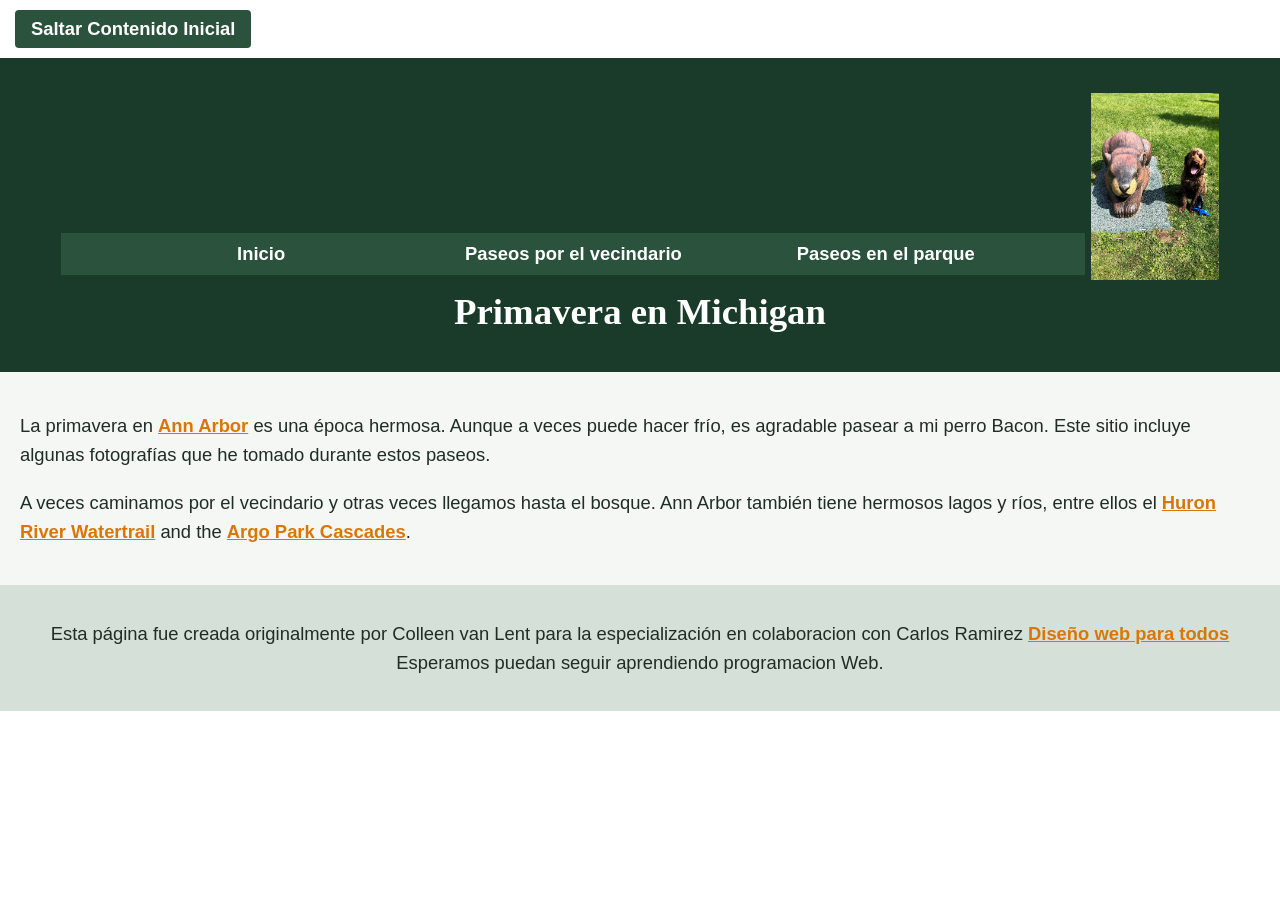
<file: index.html>
<!DOCTYPE html>
<html lang="es">
<head>
  <meta charset="utf-8">
  <meta name="viewport" content="width=device-width">
  <title>Primavera en Michigan</title>
  <link rel="stylesheet" href="css/style.css">
</head>
<body>
  <a href="#main" class="skip-link">Saltar Contenido Inicial</a>
  <header>
    <nav>
      <ul>
        <li><a href="index.html">Inicio</a></li>
        <li><a href="neighborhood.html">Paseos por el vecindario</a></li>
        <li><a href="parks.html">Paseos en el parque</a></li>
      </ul>
    </nav>
    <img src="images/BaconGallupPark.jpg" alt="Labradoodle marrón sentado junto a una estatua.">
    <h1>Primavera en Michigan</h1>
  </header>
  <main id="main">
    <p>La primavera en <a href="https://www.michigan.org/city/ann-arbor">Ann Arbor</a> es una época hermosa. Aunque
      a veces puede hacer frío, es agradable pasear a mi perro Bacon. Este sitio incluye algunas fotografías que he
      tomado durante estos paseos.</p>
    <p>A veces caminamos por el vecindario y otras veces llegamos hasta el bosque. Ann Arbor también tiene hermosos
      lagos y ríos, entre ellos el <a
        href="https://www.annarbor.org/things-to-do/recreation-outdoors/huron-river/">Huron River Watertrail</a> and
      the <a href="https://www.a2gov.org/departments/Parks-Recreation/parks-places/argo/pages/default.aspx">Argo Park
        Cascades</a>.</p>
  </main>
  <footer>
    <p>Esta página fue creada originalmente por Colleen van Lent para la especialización en colaboracion con Carlos Ramirez <a
        href="https://www.coursera.org/specializations/web-design"> Diseño web para todos</a>
      Esperamos puedan seguir aprendiendo programacion Web.</p>
  </footer>
</body>
</html>
</file>
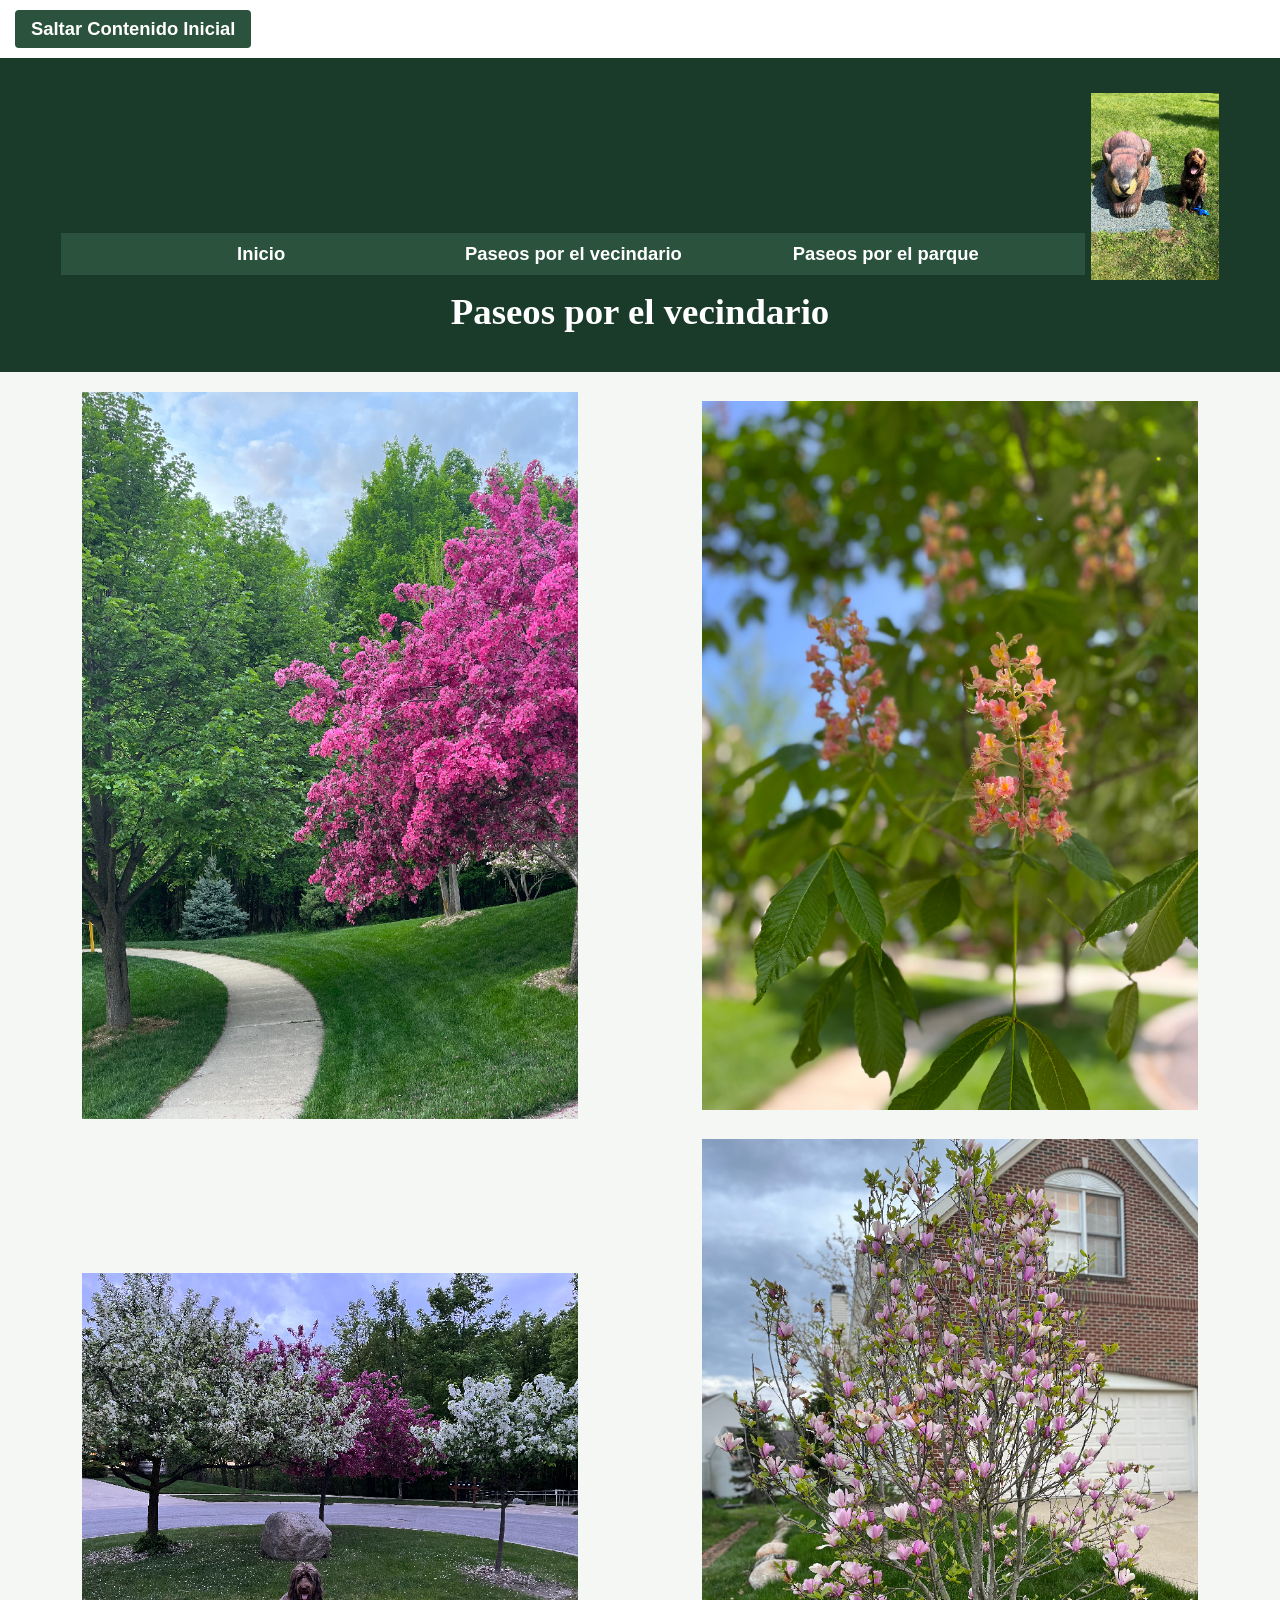
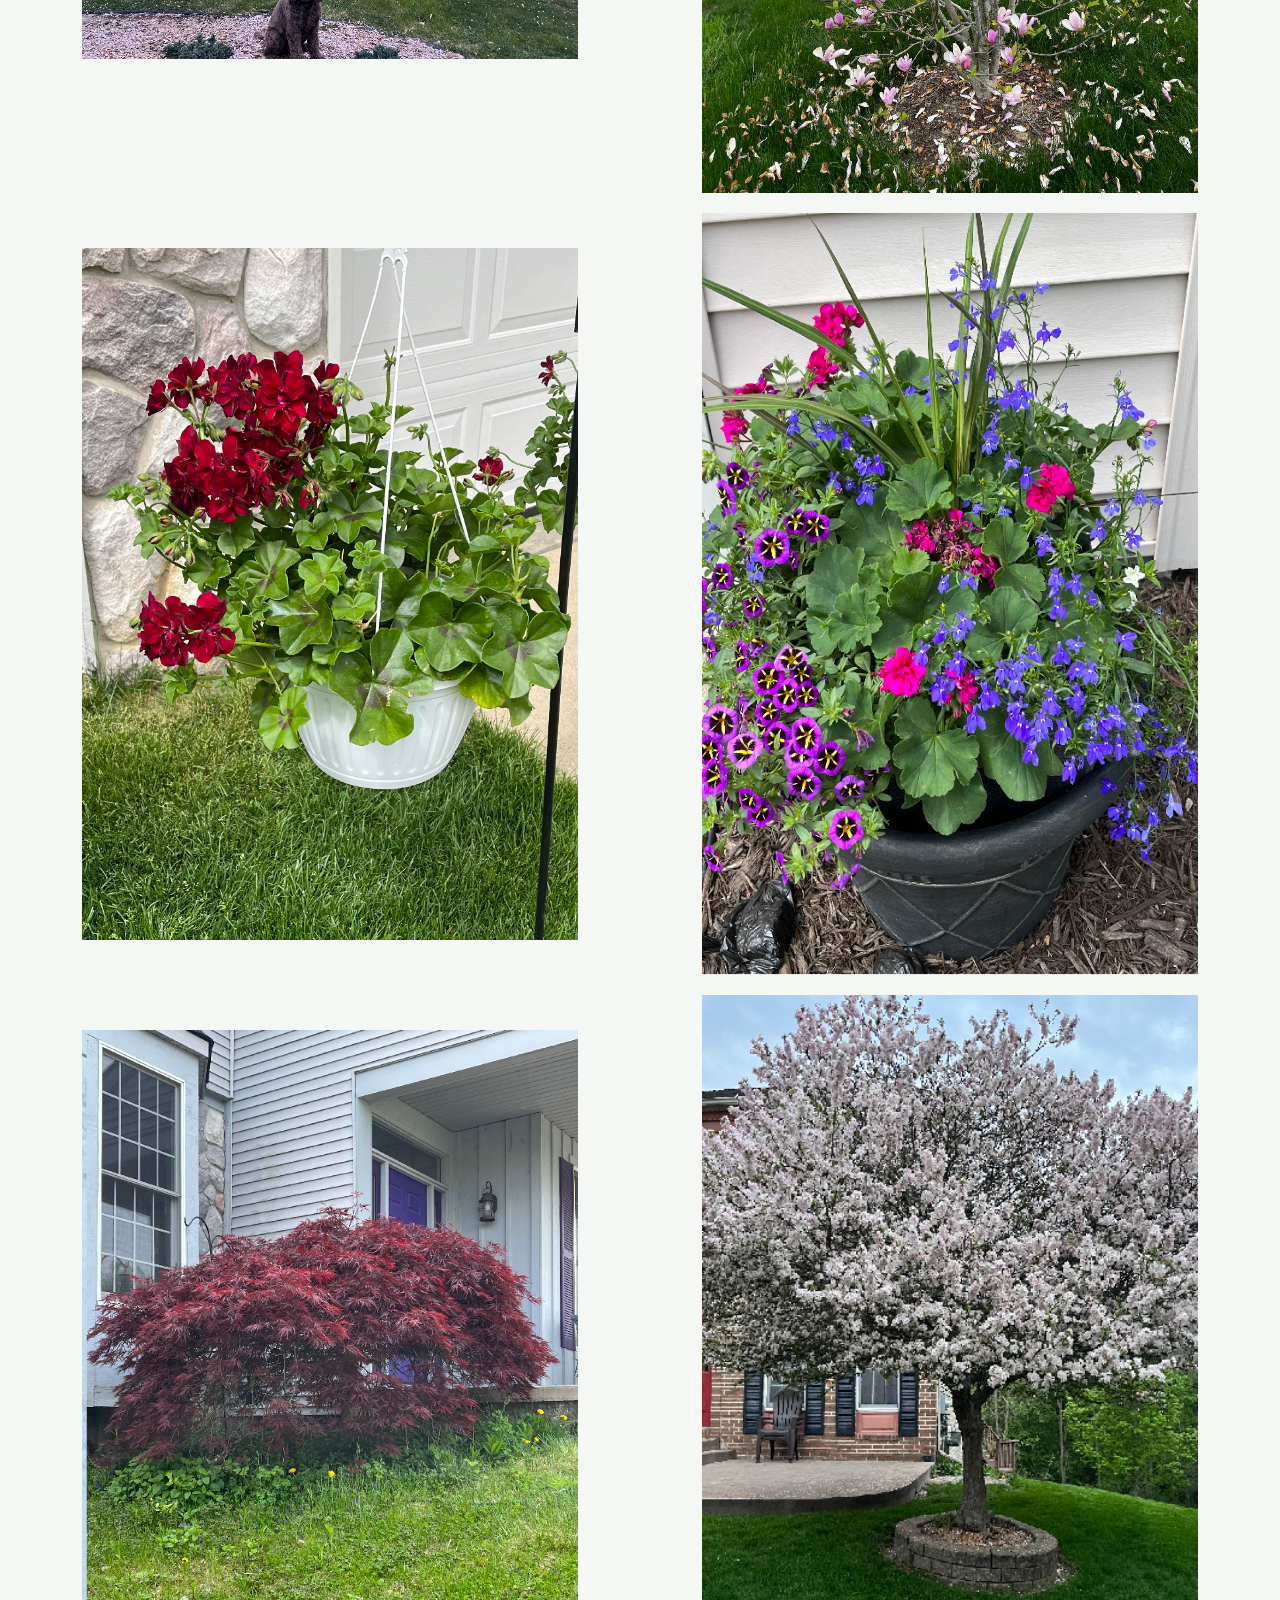
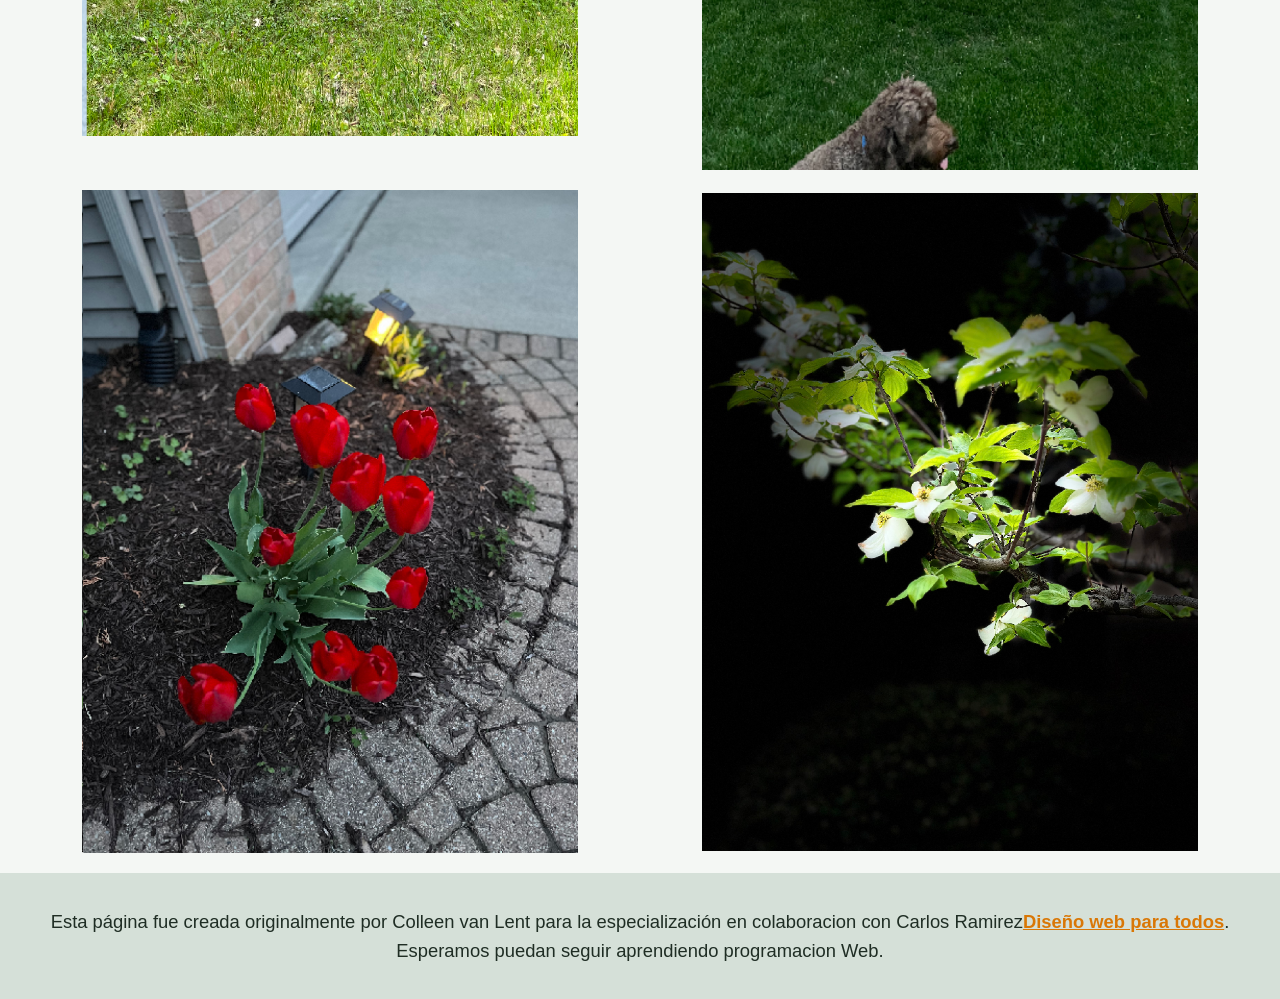
<file: neighborhood.html>
<!DOCTYPE html>
<html lang="es">
<head>
  <meta charset="utf-8">
  <meta name="viewport" content="width=device-width">
  <title>Paseo por el vecindario</title>
  <link rel="stylesheet" href="css/style.css">
</head>
<body>
  <a href="#main" class="skip-link">Saltar Contenido Inicial</a>
  <header>
    <nav>
      <ul>
        <li><a href="index.html">Inicio</a></li>
        <li><a href="neighborhood.html">Paseos por el vecindario</a></li>
        <li><a href="parks.html">Paseos por el parque</a></li>
      </ul>
    </nav>
    <img src="images/BaconGallupPark.jpg" alt="Labradoodle marrón sentado junto a una estatua.">
    <h1>Paseos por el vecindario</h1>
  </header>
  <main id="main">
    <div class="grid">
      <img src="images/bend_in_the_road.png" alt="un árbol morado contrasta con los árboles de hojas verdes junto a una curva del camino">
      <img src="images/pink_blossoms.png" alt="pequeñas flores rosadas en un árbol de hojas verdes">
      <img src="images/blooming_trees.png" alt="labradoodle marrón sentado frente a árboles con flores blancas y moradas">
      <img src="images/falling_petals.png" alt="un tulipanero morado que empieza a soltar sus pétalos">
      <img src="images/hanging_plants.png" alt="plantas rojas y verdes en una cesta decorativa colgante">
      <img src="images/potted_plants.png" alt="una maceta decorativa con plantas de colores brillantes">
      <img src="images/red_maple.png" alt="un pequeño arce japonés frente a una puerta morada">
      <img src="images/tree_with_white_blooms.png" alt="labradoodle marrón sentado frente a un árbol con flores blancas">
      <img src="images/tulips.png" alt="tulipanes rojos brillantes frente a una lámpara de jardín">
      <img src="images/white_buds_on_tree.png" alt="imagen artística de flores blancas en un árbol verde sobre un fondo oscuro">
    </div>
  </main>
  <footer>
    <p>Esta página fue creada originalmente por Colleen van Lent para la especialización en colaboracion con Carlos Ramirez<a
        href="https://www.coursera.org/specializations/web-design">Diseño web para todos</a>.
      Esperamos puedan seguir aprendiendo programacion Web.</p>
  </footer>
</body>
</html>
</file>
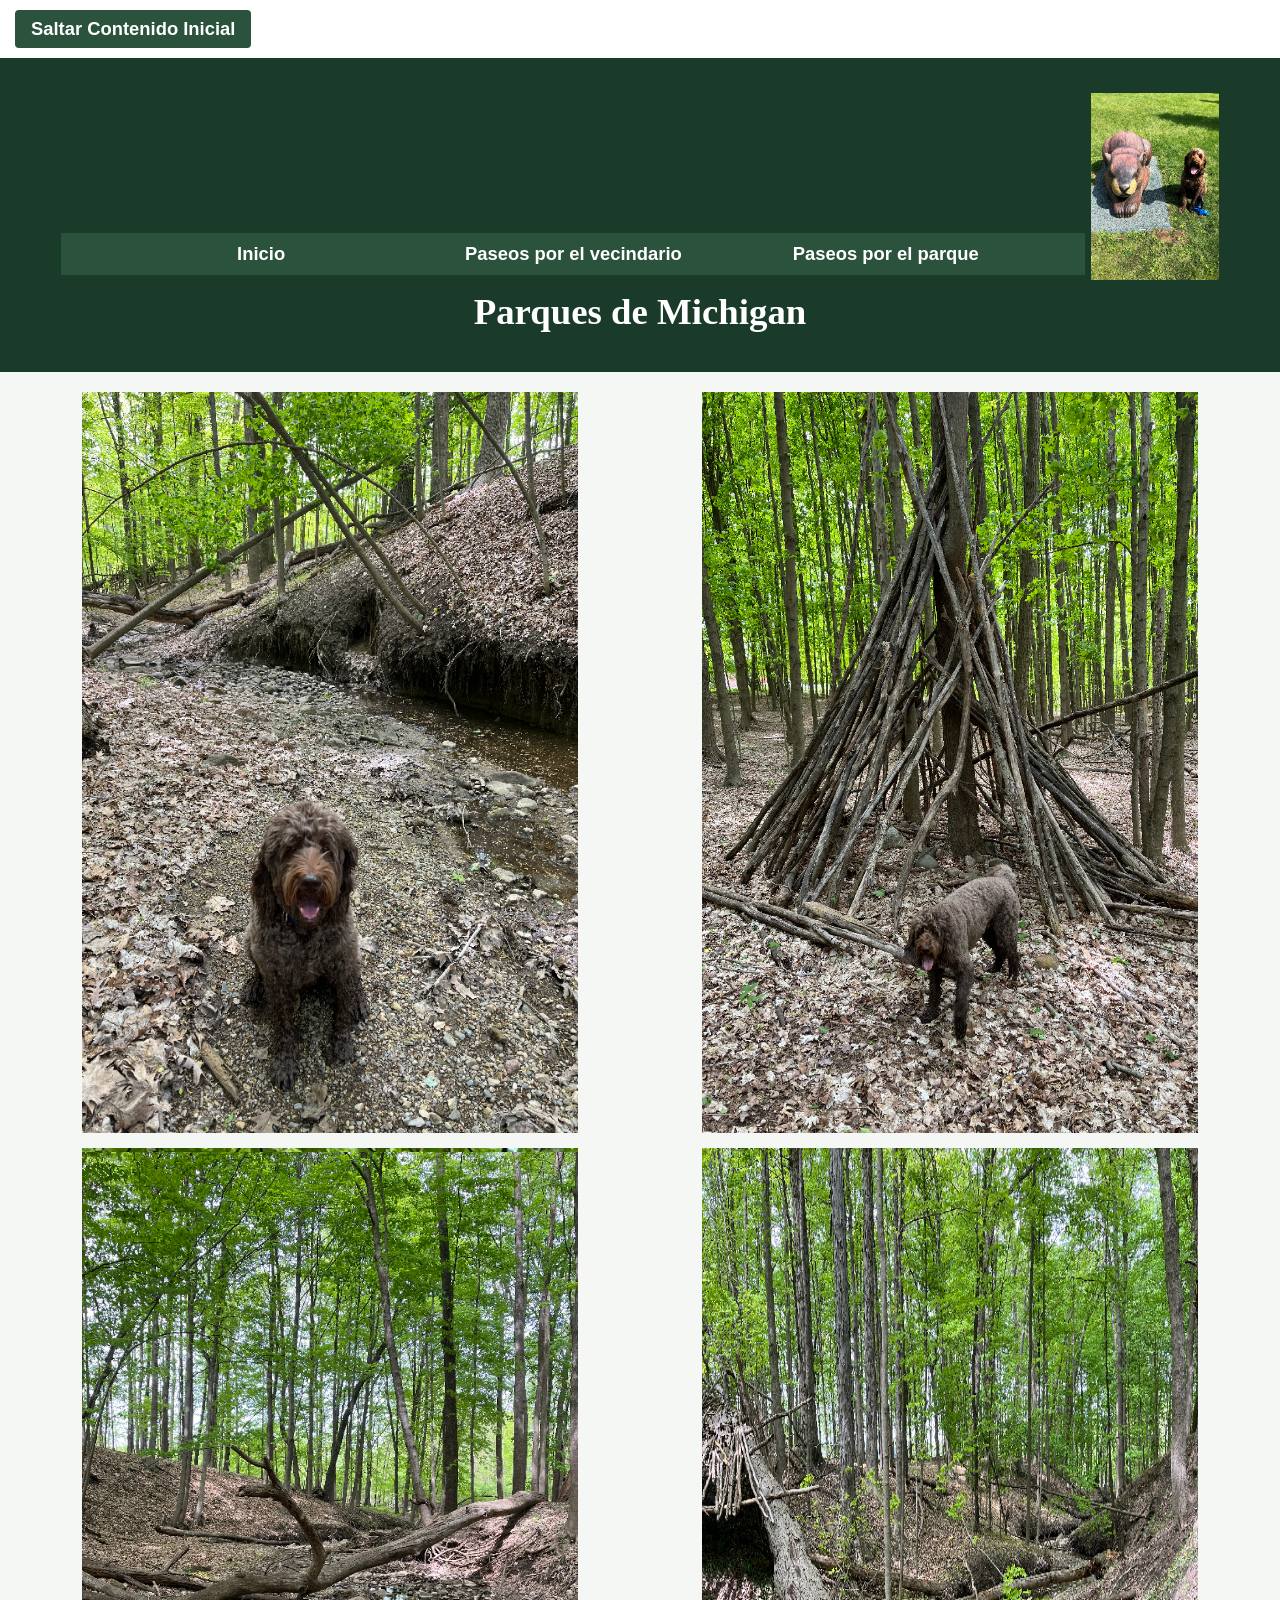
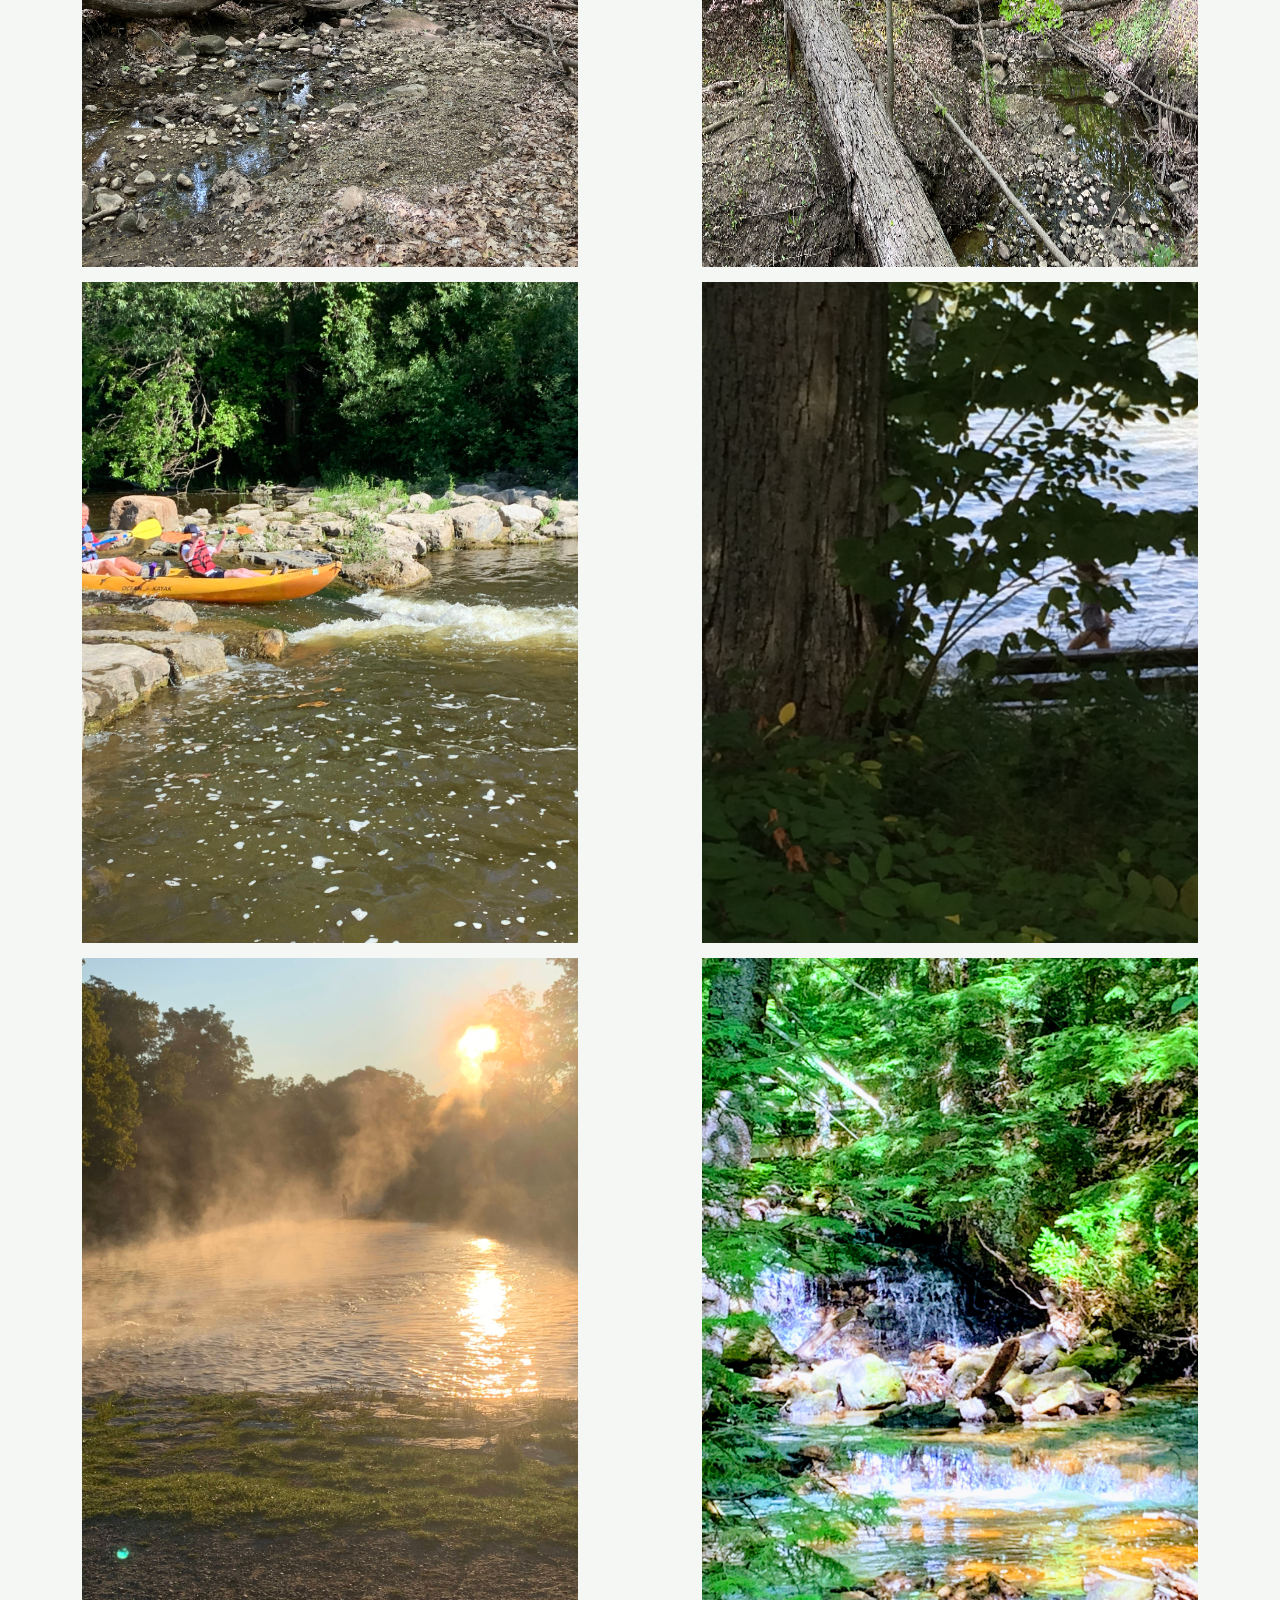
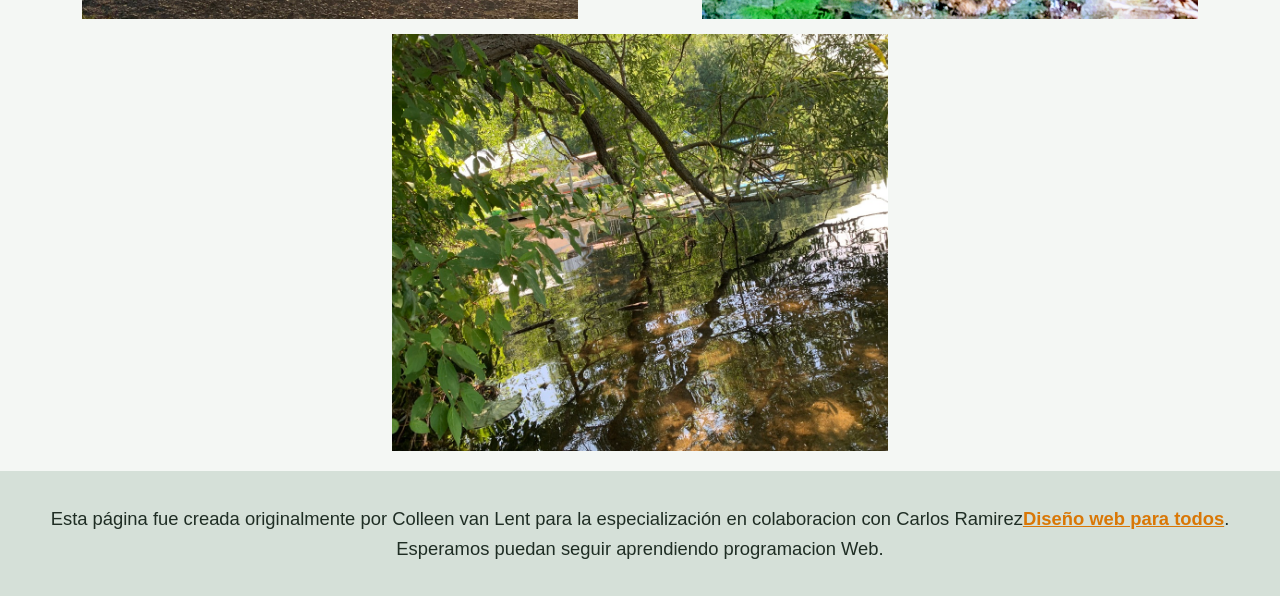
<file: parks.html>
<!DOCTYPE html>
<html lang="es">
<head>
  <meta charset="utf-8">
  <meta name="viewport" content="width=device-width">
  <title>Parques de Michigan</title>
  <link rel="stylesheet" href="css/style.css">
</head>
<body>
  <a href="#main" class="skip-link">Saltar Contenido Inicial</a>
  <header>
    <nav>
      <ul>
        <li><a href="index.html">Inicio</a></li>
        <li><a href="neighborhood.html">Paseos por el vecindario</a></li>
        <li><a href="parks.html">Paseos por el parque</a></li>
      </ul>
    </nav>
    <img src="images/BaconGallupPark.jpg" alt="Labradoodle marrón sentado junto a una estatua.">
    <h1>Parques de Michigan</h1>
  </header>
  <main id="main">
    <div class="flex">
      <img src="images/bacon_in_the_woods.png" alt="labradoodle marrón sentado junto a un arroyo en un bosque">
      <img src="images/bacon_near_the_fort.png" alt="labradoodle marrón posando frente a un fuerte improvisado hecho de ramas">
      <img src="images/downed_tree.png" alt="un árbol caído atraviesa un arroyo">
      <img src="images/fort_in_woods.png" alt="un pequeño fuerte hecho de ramas">
      <img src="images/huron_river_cascades.JPG" alt="dos personas en un kayak acercándose a unos rápidos pequeños">
      <img src="images/lake_view.JPG" alt="un niño corre junto a un lago, oculto parcialmente por ramas">
      <img src="images/mist_over_huron_river.JPG" alt="la niebla se eleva sobre un río por la mañana">
      <img src="images/munising.jpg" alt="pequeña cascada">
      <img src="images/reflected_tree.JPG" alt="reflejo de un lago y árboles">
    </div>
  </main>
  <footer>
   <p>Esta página fue creada originalmente por Colleen van Lent para la especialización en colaboracion con Carlos Ramirez<a
        href="https://www.coursera.org/specializations/web-design">Diseño web para todos</a>.
      Esperamos puedan seguir aprendiendo programacion Web.</p>
  </footer>
</body>
</html>
</file>
<file: css/style.css>
body {
  font-family: 'Segoe UI', Tahoma, Geneva, Verdana, sans-serif;
  font-size: 115%;
  color: #1f2d24;
  margin: 0;
}

ul {
  list-style-type: none;
  padding: 0;
  margin: 0;
}

header {
  background-color: #1a3a2a;
  padding: 15px 0;
  text-align: center;
}

nav {
  background-color: #2a523d; 
  padding: 10px 0;
  display: inline-block;
  width: 80%;
}

nav li {
  display: inline-block;
  width: 30%;
  text-align: center;
}

.skip-link {
  display: inline-block;
  background-color: #2a523d; 
  color: #ffffff;
  padding: 8px 16px;
  text-decoration: none;
  font-weight: bold;
  border-radius: 4px;
  margin: 10px 0 10px 15px; 
  transition: background-color 0.2s ease;
}

.skip-link:hover,
.skip-link:focus {
  background-color: #d97706; 
  color: #ffffff;
  outline: 2px solid #ffffff;
}

header img {
  width: 10%;
  position: relative;
  top: 20px;
}

nav a {
  color: #ffffff;
  text-decoration: none;
  font-weight: bold;
}

h1 {
  text-align: center;
  font-family: 'Georgia', serif;
  color: #ffffff;
  margin-top: 15px;
}

main {
  background-color: #f4f7f4;
  font-size: 100%;
  padding: 20px;
}

p {
  line-height: 1.6;
  color: #1f2d24;
}

main a, footer a {
  color: #d97706; 
  font-weight: bold;
}

footer {
  background-color: #d5e0d8; 
  padding: 15px;
  text-align: center;
}

.grid {
  display: grid;
  grid-template-columns: 40% 40%;
  justify-content: space-around;
  align-items: center;
  row-gap: 20px;
}

.grid img {
  width: 100%;
}

.flex {
  display: flex;
  flex-wrap: wrap;
  justify-content: space-around;
  row-gap: 15px;
}

.flex img {
  width: 40%;
}
</file>
